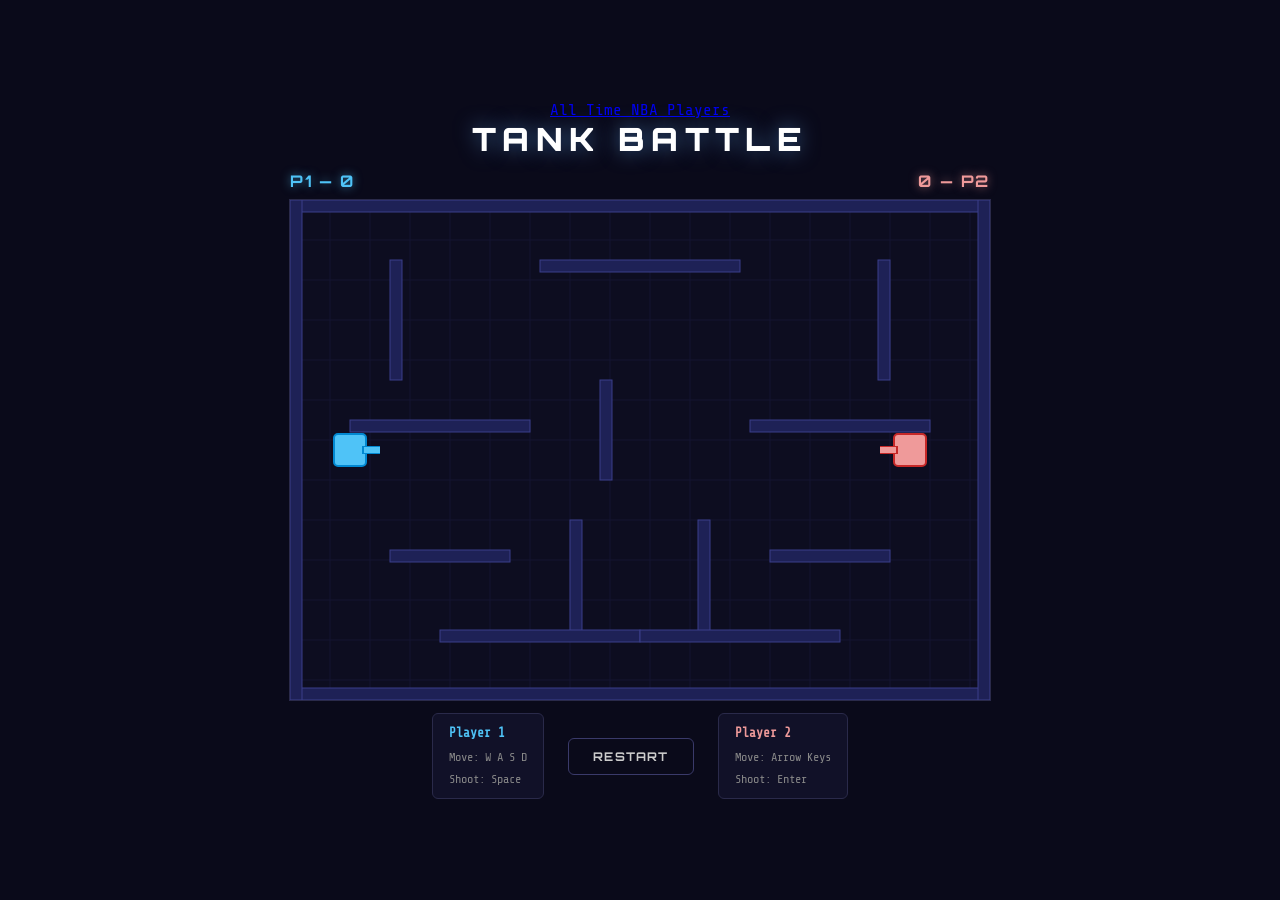
<file: game.html>
<!DOCTYPE html>
<html lang="en">
<head>
  <meta charset="UTF-8" />
  <meta name="viewport" content="width=device-width, initial-scale=1.0"/>
  <title>Tank Battle - 2 Player</title>
  <style>
    @import url('https://fonts.googleapis.com/css2?family=Orbitron:wght@400;700;900&family=Share+Tech+Mono&display=swap');

    *, *::before, *::after { box-sizing: border-box; margin: 0; padding: 0; }

    body {
      background: #0a0a1a;
      display: flex;
      flex-direction: column;
      align-items: center;
      justify-content: center;
      min-height: 100vh;
      font-family: 'Share Tech Mono', monospace;
      color: #e0e0e0;
      overflow: hidden;
    }

    h1 {
      font-family: 'Orbitron', sans-serif;
      font-weight: 900;
      font-size: 2rem;
      letter-spacing: 0.2em;
      text-transform: uppercase;
      color: #fff;
      text-shadow: 0 0 20px rgba(100,180,255,0.5);
      margin-bottom: 12px;
    }

    #hud {
      display: flex;
      justify-content: space-between;
      align-items: center;
      width: 700px;
      margin-bottom: 8px;
    }

    .score {
      font-family: 'Orbitron', sans-serif;
      font-size: 1rem;
      font-weight: 700;
      letter-spacing: 0.1em;
    }

    .score.p1 { color: #4fc3f7; text-shadow: 0 0 10px rgba(79,195,247,0.6); }
    .score.p2 { color: #ef9a9a; text-shadow: 0 0 10px rgba(239,154,154,0.6); }

    #msg {
      font-family: 'Orbitron', sans-serif;
      font-size: 0.75rem;
      color: #aaa;
      letter-spacing: 0.05em;
      text-align: center;
      min-height: 20px;
    }

    canvas {
      display: block;
      border: 1px solid #2a2a4a;
      outline: none;
    }

    #controls {
      display: flex;
      gap: 24px;
      margin-top: 12px;
      align-items: center;
    }

    .ctrl-box {
      background: #111128;
      border: 1px solid #2a2a4a;
      border-radius: 6px;
      padding: 8px 16px;
      font-size: 0.75rem;
      line-height: 1.8;
      color: #888;
    }

    .ctrl-box b { display: block; margin-bottom: 2px; font-size: 0.8rem; }
    .ctrl-box b.p1 { color: #4fc3f7; }
    .ctrl-box b.p2 { color: #ef9a9a; }

    #restartBtn {
      font-family: 'Orbitron', sans-serif;
      font-size: 0.75rem;
      font-weight: 700;
      letter-spacing: 0.1em;
      padding: 10px 24px;
      background: transparent;
      color: #ccc;
      border: 1px solid #3a3a6a;
      border-radius: 6px;
      cursor: pointer;
      text-transform: uppercase;
      transition: background 0.2s, color 0.2s;
    }

    #restartBtn:hover { background: #1a1a3a; color: #fff; }
  </style>
</head>
<body>
    <nav class="navbar">
    <a href="scratch.html" class="navbar-brand" id="top">All Time NBA Players</a>
    </nav>
<h1>Tank Battle</h1>
<div id="hud">
  <span class="score p1" id="p1score">P1 &mdash; 0</span>
  <span id="msg">Press any key to start!</span>
  <span class="score p2" id="p2score">0 &mdash; P2</span>
</div>
<canvas id="c" width="700" height="500"></canvas>
<div id="controls">
  <div class="ctrl-box">
    <b class="p1">Player 1</b>
    Move: W A S D<br>
    Shoot: Space
  </div>
  <button id="restartBtn">Restart</button>
  <div class="ctrl-box">
    <b class="p2">Player 2</b>
    Move: Arrow Keys<br>
    Shoot: Enter
  </div>
</div>

<script>
  const canvas = document.getElementById('c');
  const ctx = canvas.getContext('2d');
  const W = 700, H = 500;
  const TANK_SIZE = 16;
  const BULLET_SPEED = 5;
  const TANK_SPEED = 2;
  const TURN_SPEED = 0.04;
  const MAX_BOUNCES = 3;
  const BULLET_COOLDOWN = 30;
  const MAX_BULLETS = 3;

  const WALLS = [
    {x:0,y:0,w:700,h:12},
    {x:0,y:488,w:700,h:12},
    {x:0,y:0,w:12,h:500},
    {x:688,y:0,w:12,h:500},
    {x:100,y:60,w:12,h:120},
    {x:250,y:60,w:200,h:12},
    {x:588,y:60,w:12,h:120},
    {x:60,y:220,w:180,h:12},
    {x:460,y:220,w:180,h:12},
    {x:310,y:180,w:12,h:100},
    {x:100,y:350,w:120,h:12},
    {x:480,y:350,w:120,h:12},
    {x:280,y:320,w:12,h:120},
    {x:408,y:320,w:12,h:120},
    {x:150,y:430,w:200,h:12},
    {x:350,y:430,w:200,h:12},
  ];

  let p1score = 0, p2score = 0, gameRunning = false;
  let keys = {};
  let tanks, bullets;

  function rectRect(a, b) {
    return a.x < b.x+b.w && a.x+a.w > b.x && a.y < b.y+b.h && a.y+a.h > b.y;
  }

  function initGame() {
    tanks = [
      {x:60, y:250, angle:0, color:'#4fc3f7', outline:'#0288d1', cooldown:0, alive:true},
      {x:620, y:250, angle:Math.PI, color:'#ef9a9a', outline:'#c62828', cooldown:0, alive:true},
    ];
    bullets = [];
    document.getElementById('msg').textContent = '';
    gameRunning = true;
  }

  function tankRect(t) {
    return {x:t.x-TANK_SIZE, y:t.y-TANK_SIZE, w:TANK_SIZE*2, h:TANK_SIZE*2};
  }

  function shootBullet(tank) {
    if (tank.cooldown > 0 || !tank.alive) return;
    let myBullets = bullets.filter(b => b.owner === tank);
    if (myBullets.length >= MAX_BULLETS) return;
    bullets.push({
      x: tank.x + Math.cos(tank.angle) * TANK_SIZE,
      y: tank.y + Math.sin(tank.angle) * TANK_SIZE,
      vx: Math.cos(tank.angle) * BULLET_SPEED,
      vy: Math.sin(tank.angle) * BULLET_SPEED,
      bounces: 0,
      owner: tank,
      life: 300
    });
    tank.cooldown = BULLET_COOLDOWN;
  }

  function moveTank(tank, forward, turnDir) {
    if (!tank.alive) return;
    tank.angle += turnDir * TURN_SPEED;
    let nx = tank.x + Math.cos(tank.angle) * forward * TANK_SPEED;
    let ny = tank.y + Math.sin(tank.angle) * forward * TANK_SPEED;
    let tr = {x:nx-TANK_SIZE, y:ny-TANK_SIZE, w:TANK_SIZE*2, h:TANK_SIZE*2};
    let blocked = false;
    for (let w of WALLS) { if (rectRect(tr, w)) { blocked = true; break; } }
    if (!blocked) { tank.x = nx; tank.y = ny; }
  }

  function update() {
    if (!gameRunning) return;

    let t1 = tanks[0], t2 = tanks[1];
    if (t1.cooldown > 0) t1.cooldown--;
    if (t2.cooldown > 0) t2.cooldown--;

    let fwd1=0, turn1=0, fwd2=0, turn2=0;
    if (keys['w']) fwd1 = 1;
    if (keys['s']) fwd1 = -1;
    if (keys['a']) turn1 = -1;
    if (keys['d']) turn1 = 1;
    if (keys['ArrowUp']) fwd2 = 1;
    if (keys['ArrowDown']) fwd2 = -1;
    if (keys['ArrowLeft']) turn2 = -1;
    if (keys['ArrowRight']) turn2 = 1;
    if (keys[' ']) shootBullet(t1);
    if (keys['Enter']) shootBullet(t2);

    moveTank(t1, fwd1, turn1);
    moveTank(t2, fwd2, turn2);

    for (let i = bullets.length - 1; i >= 0; i--) {
      let b = bullets[i];
      b.life--;
      if (b.life <= 0) { bullets.splice(i, 1); continue; }

      let nx = b.x + b.vx, ny = b.y + b.vy;
      let br = {x:nx-4, y:ny-4, w:8, h:8};

      for (let w of WALLS) {
        if (rectRect(br, w)) {
          let bx = {x:b.x+b.vx-4, y:b.y-4, w:8, h:8};
          let by = {x:b.x-4, y:b.y+b.vy-4, w:8, h:8};
          if (rectRect(bx, w)) b.vx *= -1;
          if (rectRect(by, w)) b.vy *= -1;
          b.bounces++;
          break;
        }
      }
      if (b.bounces > MAX_BOUNCES) { bullets.splice(i, 1); continue; }

      b.x += b.vx; b.y += b.vy;

      for (let t of tanks) {
        if (!t.alive || t === b.owner) continue;
        let tr = tankRect(t);
        let bc = {x:b.x-4, y:b.y-4, w:8, h:8};
        if (rectRect(bc, tr)) {
          t.alive = false;
          bullets.splice(i, 1);
          if (t === t2) p1score++;
          else p2score++;
          document.getElementById('p1score').textContent = 'P1 \u2014 ' + p1score;
          document.getElementById('p2score').textContent = p2score + ' \u2014 P2';
          document.getElementById('msg').textContent =
            (t === t2 ? 'Player 1 wins the round!' : 'Player 2 wins the round!') + '  |  Press R to replay';
          gameRunning = false;
          break;
        }
      }
    }
  }

  function drawTank(t) {
    if (!t.alive) return;
    ctx.save();
    ctx.translate(t.x, t.y);
    ctx.rotate(t.angle);
    ctx.fillStyle = t.color;
    ctx.strokeStyle = t.outline;
    ctx.lineWidth = 2;
    ctx.beginPath();
    ctx.roundRect(-TANK_SIZE, -TANK_SIZE, TANK_SIZE*2, TANK_SIZE*2, 4);
    ctx.fill(); ctx.stroke();
    ctx.fillStyle = t.outline;
    ctx.fillRect(TANK_SIZE-4, -4, TANK_SIZE+2, 8);
    ctx.fillStyle = t.color;
    ctx.fillRect(TANK_SIZE-2, -3, TANK_SIZE, 6);
    ctx.restore();
  }

  function drawWalls() {
    ctx.fillStyle = '#1e2156';
    ctx.strokeStyle = '#3a3f8a';
    ctx.lineWidth = 1;
    for (let w of WALLS) {
      ctx.fillRect(w.x, w.y, w.w, w.h);
      ctx.strokeRect(w.x, w.y, w.w, w.h);
    }
  }

  function drawBullets() {
    for (let b of bullets) {
      ctx.globalAlpha = Math.min(1, b.life / 60);
      ctx.fillStyle = b.owner === tanks[0] ? '#b3e5fc' : '#ffcdd2';
      ctx.beginPath();
      ctx.arc(b.x, b.y, 4, 0, Math.PI*2);
      ctx.fill();
      ctx.globalAlpha = 1;
    }
  }

  function drawFloor() {
    ctx.fillStyle = '#0d0d20';
    ctx.fillRect(0, 0, W, H);
    ctx.strokeStyle = '#141430';
    ctx.lineWidth = 1;
    for (let x = 0; x < W; x += 40) {
      ctx.beginPath(); ctx.moveTo(x, 0); ctx.lineTo(x, H); ctx.stroke();
    }
    for (let y = 0; y < H; y += 40) {
      ctx.beginPath(); ctx.moveTo(0, y); ctx.lineTo(W, y); ctx.stroke();
    }
  }

  function draw() {
    drawFloor();
    drawWalls();
    drawBullets();
    if (tanks) { drawTank(tanks[0]); drawTank(tanks[1]); }
  }

  function loop() {
    update();
    draw();
    requestAnimationFrame(loop);
  }

  document.addEventListener('keydown', e => {
    keys[e.key] = true;
    if (!gameRunning && (e.key === 'r' || e.key === 'R')) initGame();
    if ([' ', 'ArrowUp', 'ArrowDown', 'ArrowLeft', 'ArrowRight'].includes(e.key)) e.preventDefault();
  });
  document.addEventListener('keyup', e => { keys[e.key] = false; });

  document.getElementById('restartBtn').addEventListener('click', () => {
    p1score = 0; p2score = 0;
    document.getElementById('p1score').textContent = 'P1 \u2014 0';
    document.getElementById('p2score').textContent = '0 \u2014 P2';
    initGame();
  });

  initGame();
  loop();
</script>
</body>
</html>
</file>
